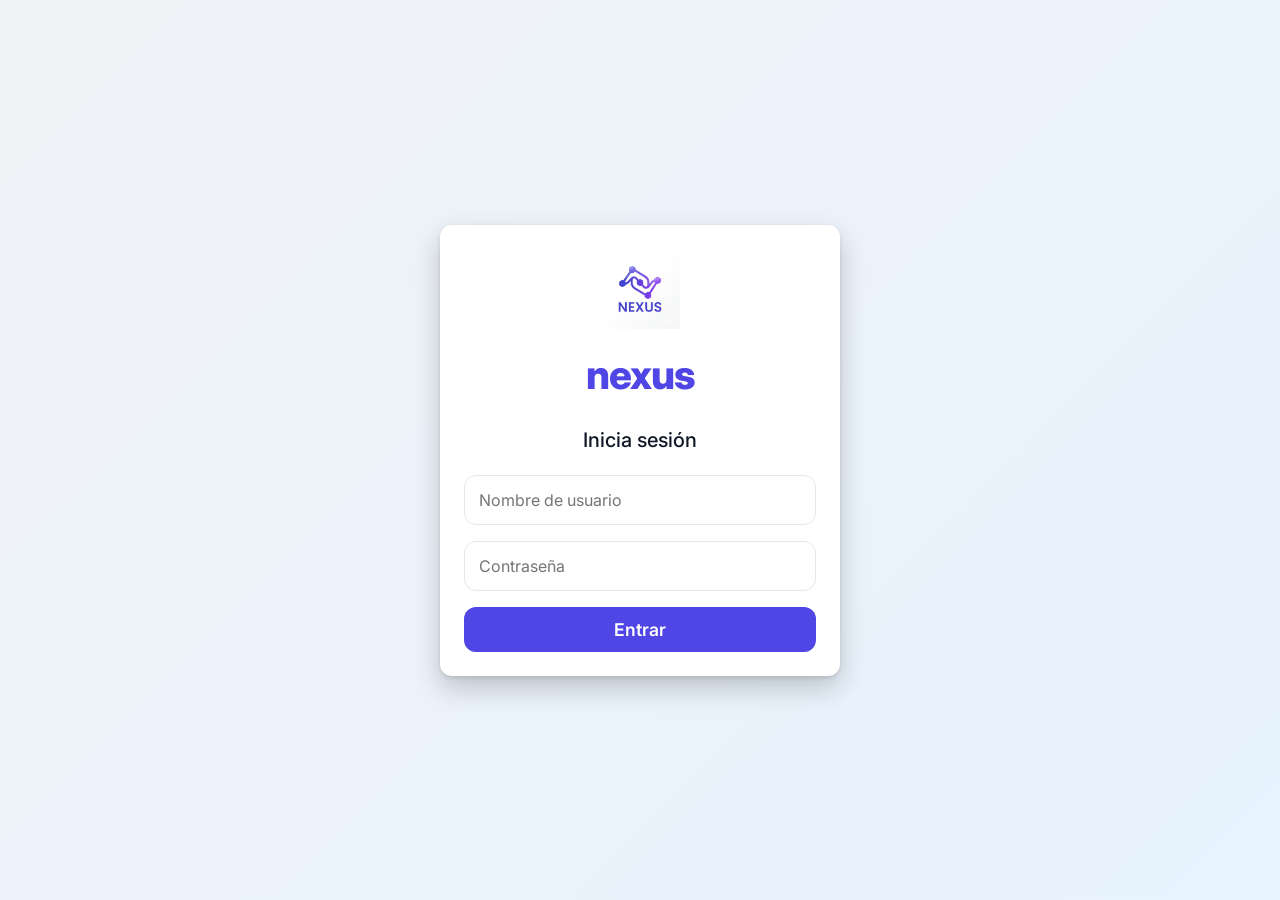
<file: index.html>
<!DOCTYPE html>
<html lang="es">
<head>
    <meta charset="UTF-8">
    <meta name="viewport" content="width=device-width, initial-scale=1.0">
    <link rel="icon" type="image/png" href="assets/logo.png">
    <title>Nexus | Inicio</title>
    <link rel="stylesheet" href="css/styles.css">
    <link rel="stylesheet" href="https://cdnjs.cloudflare.com/ajax/libs/font-awesome/6.4.0/css/all.min.css">
</head>
<body>
    <div id="app">
        <nav>
            <div style="display: flex; align-items: center; gap: 8px;">
                <img src="assets/logo.png" alt="Logo" style="width: 32px; height: 32px;">
                <a href="index.html" class="nav-brand">nexus</a>
            </div>
            <div class="nav-actions">
                <button id="logout-btn" class="btn action-btn"><i class="fas fa-sign-out-alt"></i> Salir</button>
            </div>
        </nav>

        <main class="main-content">
            <!-- Aquí se inyecta composerTemplate(user) -->
            <div class="composer">
                <div class="composer-header" id="composer-user-info"></div>
            </div>

            <!-- Aquí se inyecta una tarjeta postCardTemplate(post) por cada post -->
            <div id="posts-container">
                <div style="text-align: center; padding: 20px;">
                    <i class="fas fa-circle-notch fa-spin" style="color: var(--primary);"></i> Cargando posts...
                </div>
            </div>
        </main>
    </div>

    <!-- Aquí se inyecta postModalTemplate() al abrir el modal -->
    <div id="modal-root"></div>

    <script type="module" src="js/pages/app.js"></script>
</body>
</html>
</file>
<file: css/styles.css>
@import url('https://fonts.googleapis.com/css2?family=Inter:wght@300;400;500;600;700&display=swap');

:root {
    --primary: #4F46E5;
    --primary-hover: #4338CA;
    --bg-body: #F9FAFB;
    --bg-card: #FFFFFF;
    --text-main: #111827;
    --text-sub: #6B7280;
    --border: #E5E7EB;
    --shadow: 0 4px 6px -1px rgba(0, 0, 0, 0.1), 0 2px 4px -1px rgba(0, 0, 0, 0.06);
    --radius: 12px;
    --input-bg: #F3F4F6;
}

* {
    margin: 0;
    padding: 0;
    box-sizing: border-box;
    font-family: 'Inter', sans-serif;
}

body {
    background-color: var(--bg-body);
    color: var(--text-main);
    line-height: 1.5;
    overflow-x: hidden;
}

/* Auth Layout */
.auth-container {
    min-height: 100vh;
    display: flex;
    align-items: center;
    justify-content: center;
    padding: 20px;
    background: linear-gradient(135deg, #f0f2f5 0%, #e7f3ff 100%);
}

.auth-card {
    background: var(--bg-card);
    width: 100%;
    max-width: 400px;
    padding: 24px;
    border-radius: var(--radius);
    box-shadow: 0 12px 28px 0 rgba(0, 0, 0, 0.2), 0 2px 4px 0 rgba(0, 0, 0, 0.1);
    text-align: center;
}

.auth-card h1 {
    color: var(--primary);
    font-size: 2.5rem;
    font-weight: 800;
    margin-bottom: 20px;
    letter-spacing: -1px;
}

.auth-card h2 {
    font-size: 1.25rem;
    margin-bottom: 20px;
    font-weight: 500;
}

/* Forms */
.form-group {
    margin-bottom: 16px;
    text-align: left;
}

input {
    width: 100%;
    padding: 14px;
    border: 1px solid var(--border);
    border-radius: var(--radius);
    font-size: 1rem;
    transition: border-color 0.2s, box-shadow 0.2s;
    outline: none;
}

input:focus {
    border-color: var(--primary);
    box-shadow: 0 0 0 2px #e7f3ff;
}

.btn {
    width: 100%;
    padding: 12px;
    border: none;
    border-radius: var(--radius);
    font-size: 1.1rem;
    font-weight: 600;
    cursor: pointer;
    transition: background 0.2s, transform 0.1s;
}

.btn-primary {
    background-color: var(--primary);
    color: white;
}

.btn-primary:hover {
    background-color: var(--primary-hover);
}

.btn-primary:active {
    transform: scale(0.98);
}

.btn-link {
    background: none;
    color: var(--primary);
    font-size: 0.9rem;
    margin-top: 15px;
    display: inline-block;
    text-decoration: none;
}

.btn-link:hover {
    text-decoration: underline;
}

/* Navbar */
nav {
    background: var(--bg-card);
    height: 56px;
    display: flex;
    align-items: center;
    justify-content: space-between;
    padding: 0 16px;
    position: sticky;
    top: 0;
    z-index: 100;
    box-shadow: var(--shadow);
}

.nav-brand {
    color: var(--primary);
    font-size: 1.5rem;
    font-weight: 700;
    text-decoration: none;
}

.nav-actions {
    display: flex;
    gap: 10px;
}

/* Feed Layout */
.main-content {
    max-width: 600px;
    margin: 20px auto;
    padding: 0 16px;
}

/* Post Composer */
.composer {
    background: var(--bg-card);
    padding: 12px 16px;
    border-radius: var(--radius);
    box-shadow: var(--shadow);
    margin-bottom: 16px;
}

.composer-header {
    display: flex;
    gap: 12px;
    margin-bottom: 12px;
}

.avatar {
    width: 40px;
    height: 40px;
    border-radius: 50%;
    background: #e4e6e9;
    flex-shrink: 0;
    object-fit: cover;
    border: 1px solid var(--border);
}

.composer-trigger {
    background: var(--input-bg);
    border-radius: 20px;
    padding: 8px 12px;
    flex-grow: 1;
    cursor: pointer;
    color: var(--text-sub);
    display: flex;
    align-items: center;
}

.composer-trigger:hover {
    background: #e4e6e9;
}

/* Post Card */
.post-card {
    background: var(--bg-card);
    border-radius: var(--radius);
    box-shadow: var(--shadow);
    margin-bottom: 16px;
    overflow: hidden;
}

.post-header {
    padding: 12px 16px;
    display: flex;
    gap: 12px;
    align-items: center;
}

.post-user-info h3 {
    font-size: 0.95rem;
    font-weight: 600;
}

.post-user-info span {
    font-size: 0.8rem;
    color: var(--text-sub);
}

.post-content {
    padding: 4px 16px 12px;
}

.post-title {
    font-size: 1.1rem;
    font-weight: 700;
    margin-bottom: 8px;
}

.post-actions {
    border-top: 1px solid #ebedf0;
    border-bottom: 1px solid #ebedf0;
    display: flex;
    padding: 4px;
}

.action-btn {
    flex: 1;
    padding: 8px;
    border: none;
    background: none;
    border-radius: 4px;
    color: var(--text-sub);
    font-weight: 600;
    cursor: pointer;
    display: flex;
    align-items: center;
    justify-content: center;
    gap: 8px;
}

.action-btn:hover {
    background: #f2f2f2;
}

/* Comments Section */
.comments-section {
    padding: 12px 16px;
    background: #fff;
}

.comment {
    display: flex;
    gap: 8px;
    margin-bottom: 12px;
}

.comment-bubble {
    background: var(--input-bg);
    padding: 8px 12px;
    border-radius: 18px;
    max-width: 90%;
}

.comment-user {
    font-weight: 600;
    font-size: 0.85rem;
    margin-bottom: 2px;
}

.comment-text {
    font-size: 0.9rem;
}

.comment-form {
    display: flex;
    gap: 8px;
    margin-top: 12px;
    align-items: center;
}

.comment-input {
    background: var(--input-bg);
    border-radius: 20px;
    border: none;
    padding: 8px 16px;
    font-size: 0.9rem;
    flex-grow: 1;
}

/* Modal */
.modal-overlay {
    position: fixed;
    top: 0;
    left: 0;
    right: 0;
    bottom: 0;
    background: rgba(255, 255, 255, 0.8);
    display: none;
    align-items: center;
    justify-content: center;
    z-index: 1000;
    backdrop-filter: blur(4px);
}

.modal-content {
    background: white;
    width: 100%;
    max-width: 500px;
    border-radius: var(--radius);
    box-shadow: 0 12px 28px 0 rgba(0, 0, 0, 0.2);
    overflow: hidden;
}

.modal-header {
    padding: 16px;
    border-bottom: 1px solid #ddd;
    display: flex;
    justify-content: space-between;
    align-items: center;
}

.modal-body {
    padding: 16px;
}

.close-modal {
    background: #e4e6e9;
    border: none;
    width: 36px;
    height: 36px;
    border-radius: 50%;
    cursor: pointer;
    font-size: 1.2rem;
}

/* Animations */
@keyframes fadeIn {
    from { opacity: 0; transform: translateY(10px); }
    to { opacity: 1; transform: translateY(0); }
}

.fade-in {
    animation: fadeIn 0.3s ease forwards;
}

/* Responsive */
@media (max-width: 480px) {
    .auth-card {
        padding: 16px;
        box-shadow: none;
        background: transparent;
    }
    .auth-container {
        background: white;
    }
}
</file>
